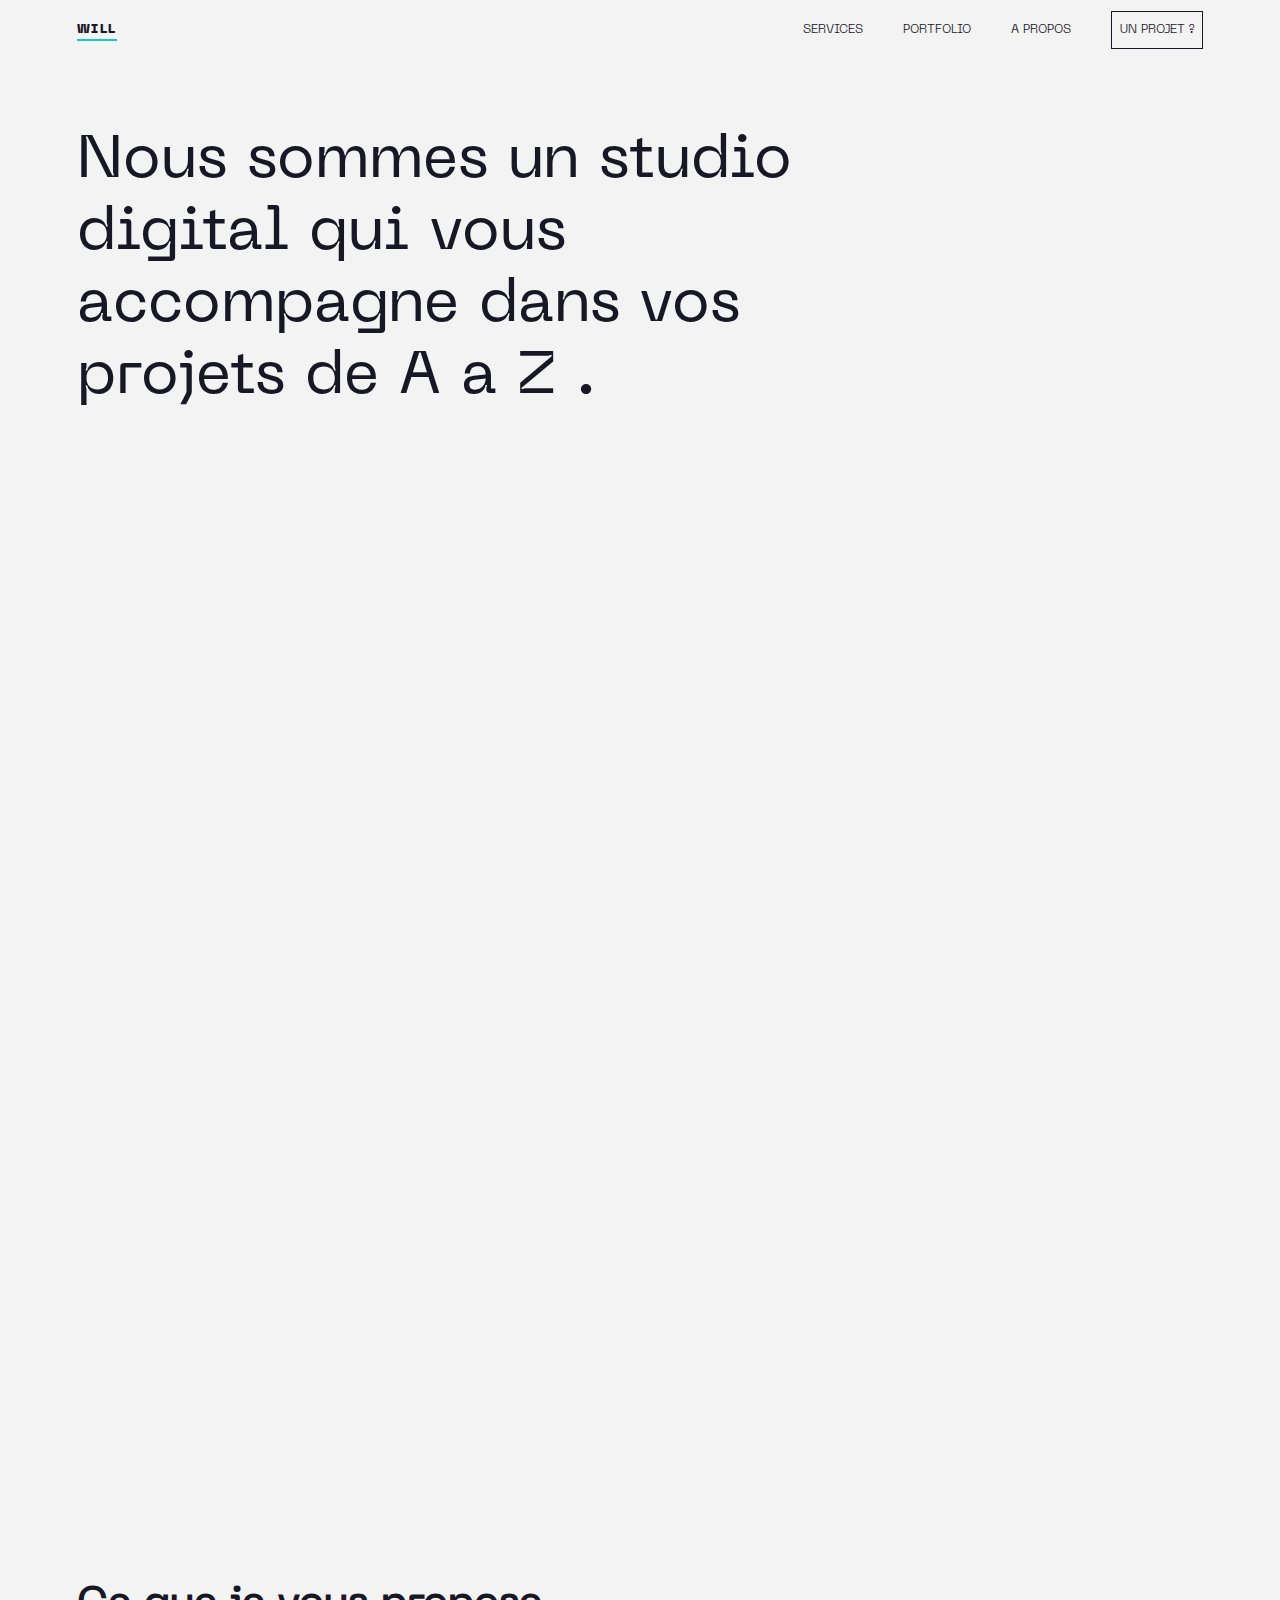
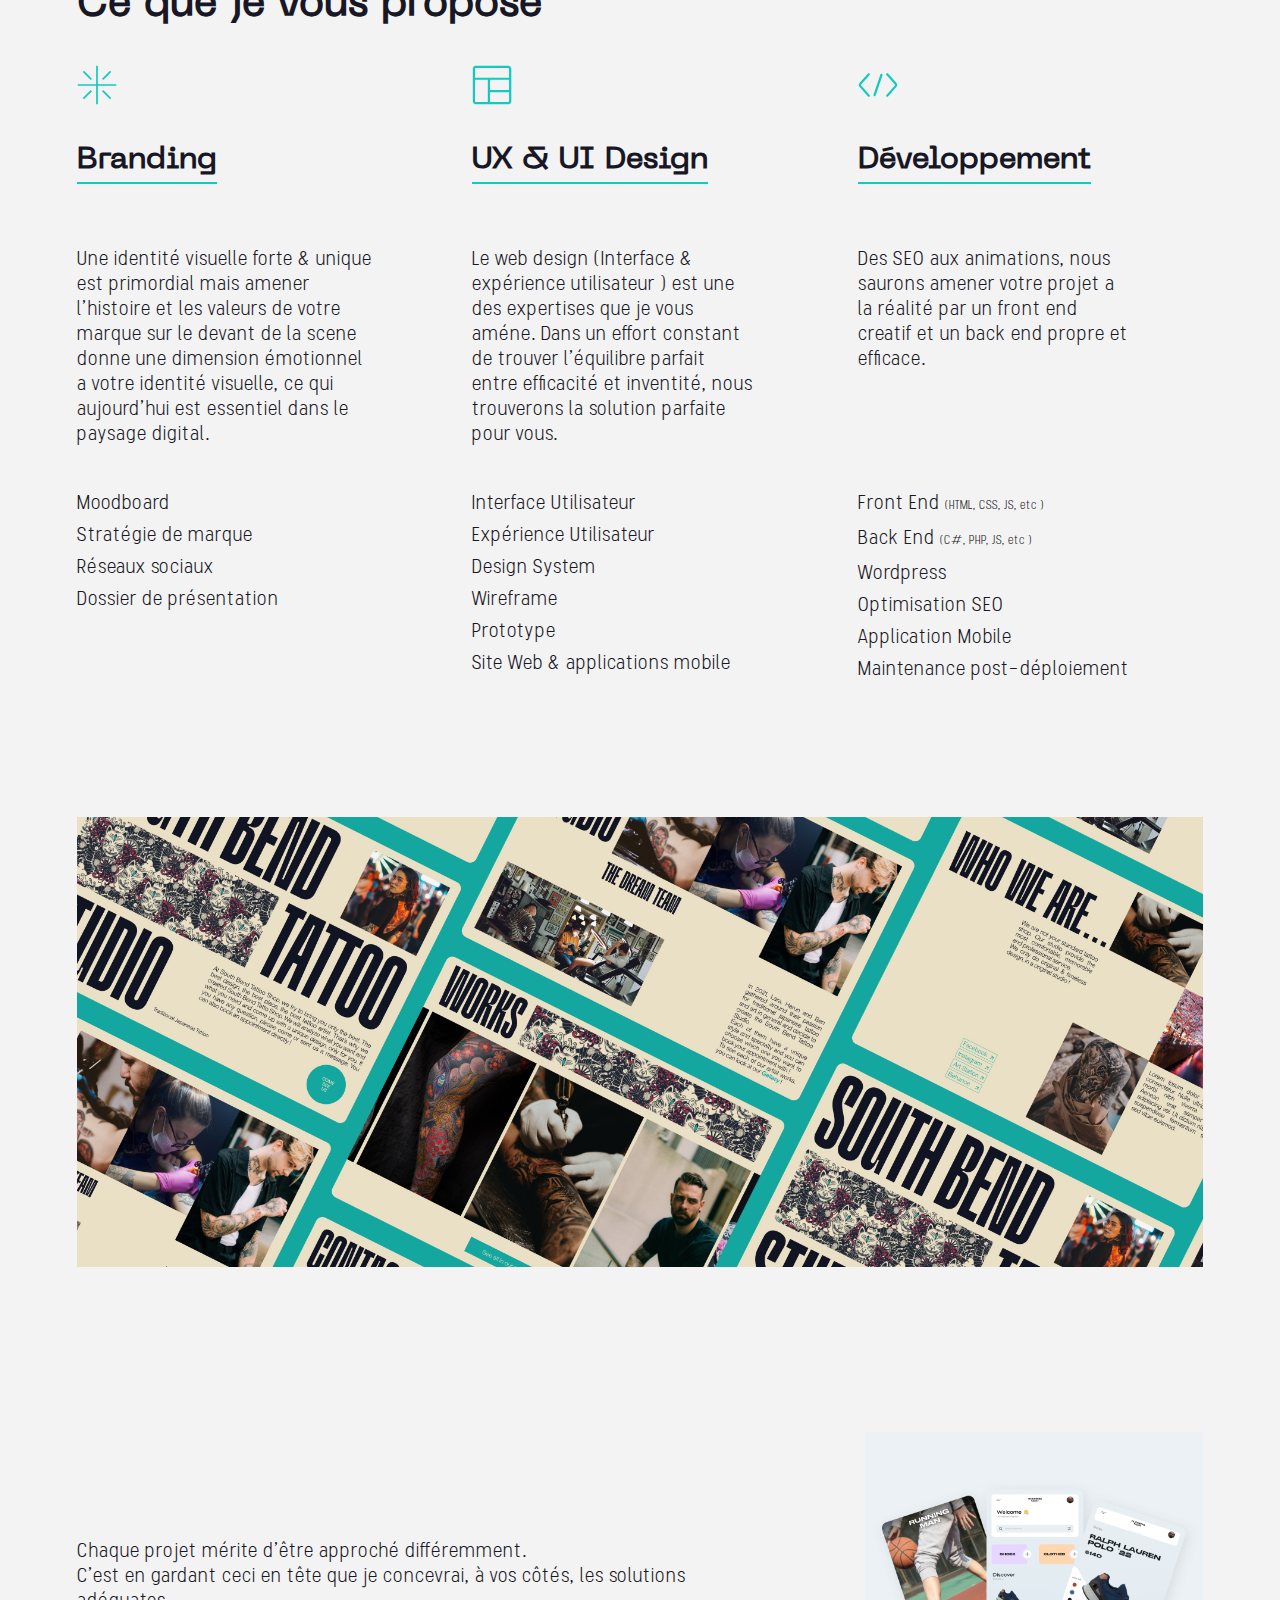
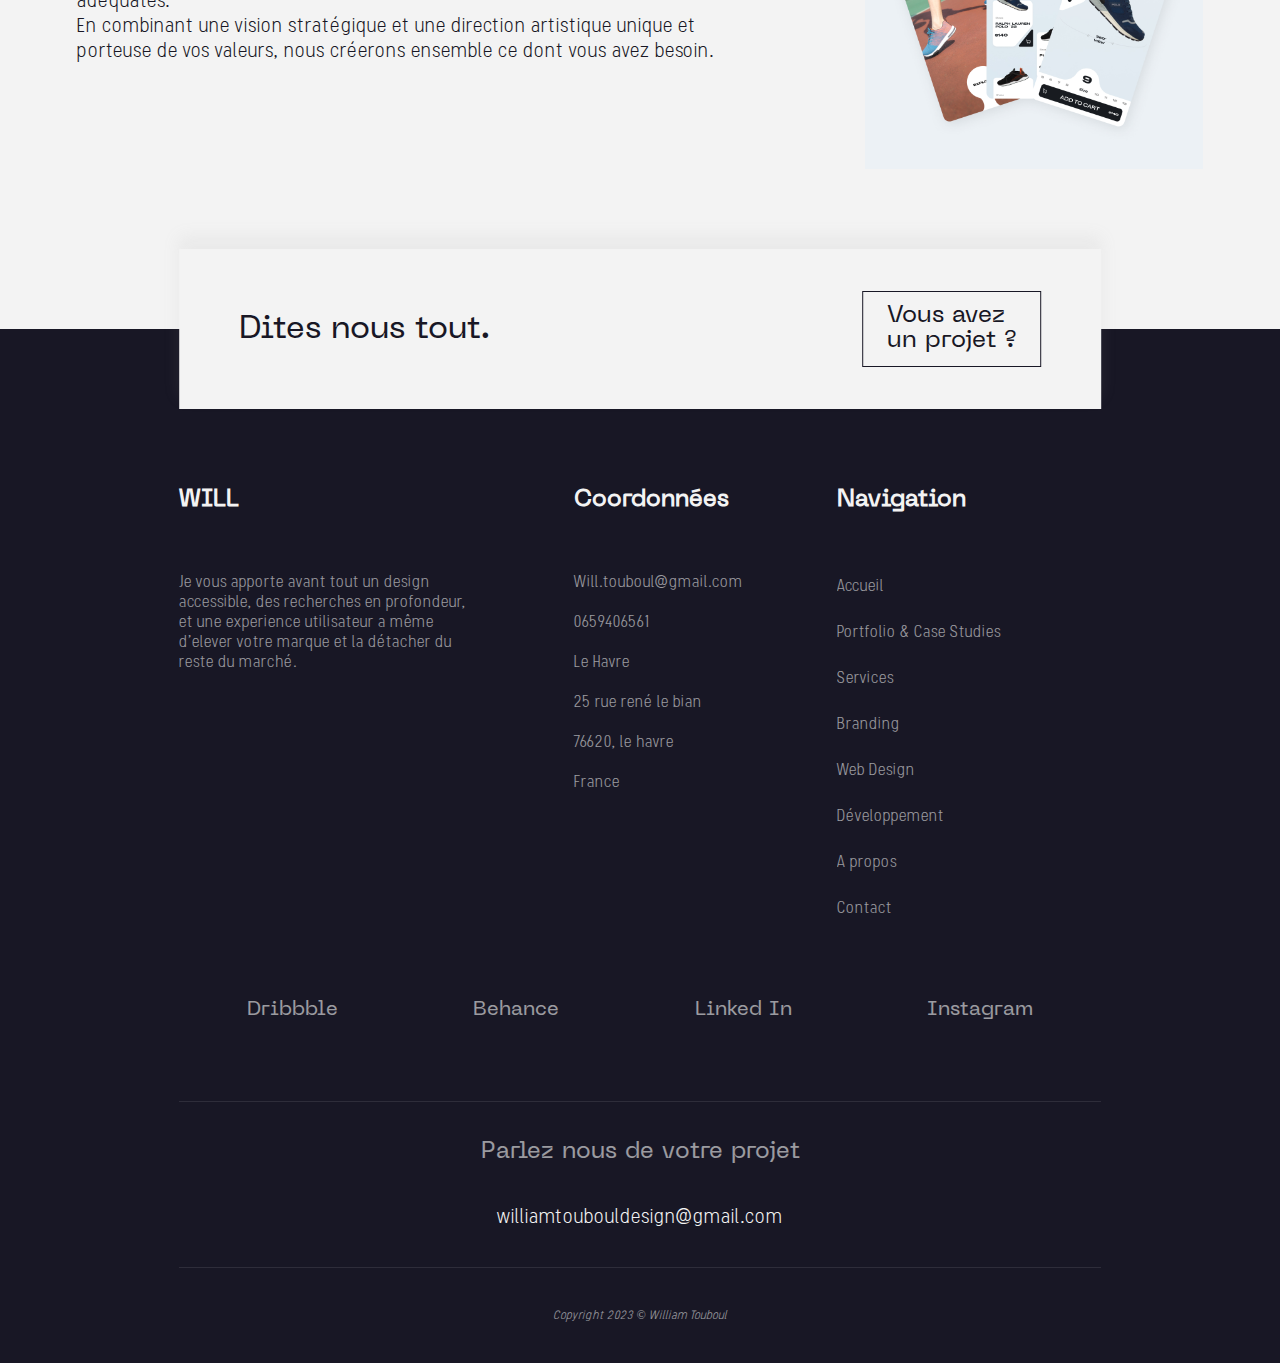
<file: index.html>
<!DOCTYPE html>
<html lang="fr">

<head>
    <meta charset="UTF-8">
    <meta http-equiv="X-UA-Compatible" content="IE=edge">
    <meta name="viewport" content="width=device-width, initial-scale=1.0">
    <title>William Touboul</title>
    <link rel="stylesheet" href="assets/css/main.css">
</head>

<body class="index">
    <nav>
        <h1><a href="index.html">Will</a></h1>
        <ul class="navigation">
            <li class="dropdown_parent">
                <a href="services/services.html">Services</a>
                <div class="dropdown_content">
                    <a href="services/branding.html">Branding</a>
                    <a href="services/webdesign.html">Web Design</a>
                    <a href="services/dev.html">Web Développement </a>
                </div>
            </li>

            <li><a href="portfolio.html">Portfolio</a></li>
            <li><a href="about.html">A propos</a></li>
            <li class="contact_nav"><a href="contact">Un projet ?</a></li>
        </ul>
        <p class="menu">Menu +</p>
    </nav>

    <div class="header_container">
        <p class="accroche">Nous sommes un studio digital qui vous accompagne dans vos projets de
            <span>
                A a Z
                <span class="stabilo"></span>
            </span>
            .
        </p>
        <!-- <p class="sous_accroche"></p> -->

        <div class="header_container_transition"></div>
    </div>

    <div class="gallery">
        <div class="gallery_transition"></div>
        <div class="gallery_item">
            <img src="assets/images/noise_card.jpg" alt="">
            <h3>Noise</h3>
        </div>
        <div class="gallery_item">
            <img src="assets/images/cl_card.jpg" alt="">
            <h3>City Lights</h3>
        </div>
        <div class="gallery_item">
            <img src="assets/images/sofltybrutal.jpg" alt="">
            <h3>Softly Brutal</h3>
        </div>

    </div>

    <div class="content_1">
        <h2>Ce que je vous propose</h2>
        <div class="what_we_do">
            <div class="wwd_branding">
                <svg width="52" height="52" viewBox="0 0 52 52" fill="none" xmlns="http://www.w3.org/2000/svg">
                    <path
                        d="M27.1157 24.8843V1H24.8843V24.8843H1V27.1157H24.8843V51H27.1157V27.1157H51V24.8843H27.1157Z"
                        fill="var(--accent)" />
                    <path d="M32.5503 34.1298L34.1284 32.5518L44.4685 42.8919L42.8905 44.47L32.5503 34.1298Z"
                        fill="var(--accent)" />
                    <path d="M7.53516 42.8856L17.8753 32.5454L19.4534 34.1235L9.11323 44.4636L7.53516 42.8856Z"
                        fill="var(--accent)" />
                    <path d="M32.584 17.8387L42.8883 7.53442L44.4664 9.1125L34.1621 19.4168L32.584 17.8387Z"
                        fill="var(--accent)" />
                    <path d="M7.53516 9.11152L9.11323 7.53345L19.4175 17.8377L17.8395 19.4158L7.53516 9.11152Z"
                        fill="var(--accent)" />
                </svg>
                <h3>Branding</h3>
                <p>Une identité visuelle forte & unique est primordial mais amener l'histoire et les valeurs de votre
                    marque sur le
                    devant de la scene donne une dimension émotionnel a votre identité visuelle, ce qui aujourd'hui est
                    essentiel dans le paysage digital.</p>
            </div>

            <div class="wwd_uxui">
                <svg width="52" height="52" viewBox="0 0 52 52" fill="none" xmlns="http://www.w3.org/2000/svg">
                    <path
                        d="M47.1249 1.05615H4.8749C2.7624 1.05615 1.05615 2.7624 1.05615 4.8749V47.1249C1.05615 49.2374 2.7624 51.0249 4.95615 51.0249H47.2062C49.3187 51.0249 51.1062 49.3187 51.1062 47.1249V4.8749C51.0249 2.7624 49.2374 1.05615 47.1249 1.05615ZM4.8749 3.8999H47.1249C47.6937 3.8999 48.1812 4.3874 48.1812 4.95615V16.5749H3.8999V4.8749C3.8999 4.30615 4.30615 3.8999 4.8749 3.8999ZM23.3999 19.3374H48.1812V32.5812H23.3999V19.3374ZM3.8999 47.1249V19.3374H20.5562V48.0999H4.8749C4.30615 48.1812 3.8999 47.6937 3.8999 47.1249ZM47.1249 48.1812H23.3999V35.5062H48.1812V47.1249C48.1812 47.6937 47.6937 48.1812 47.1249 48.1812Z"
                        fill="var(--accent)" />
                </svg>
                <h3>UX & UI Design</h3>
                <p>Le web design (Interface & expérience utilisateur ) est une des expertises que je vous améne. Dans un
                    effort constant de trouver l'équilibre parfait entre efficacité et inventité, nous trouverons la
                    solution parfaite pour vous.</p>

            </div>

            <div class="wwd_dev">
                <svg width="52" height="52" viewBox="0 0 52 52" fill="none" xmlns="http://www.w3.org/2000/svg">
                    <path
                        d="M15.1127 12.9999C15.6002 12.4311 15.6002 11.5374 15.0314 10.9686C14.4627 10.4811 13.5689 10.4811 13.0002 11.0499L1.9502 23.4811C0.731445 24.8624 0.731445 27.0561 1.9502 28.4374L13.0002 40.9499C13.2439 41.2749 13.6502 41.4374 14.0564 41.4374C14.3814 41.4374 14.7064 41.3561 15.0314 41.1124C15.6002 40.6249 15.6814 39.6499 15.1127 39.0811L4.0627 26.5686C3.81895 26.2436 3.81895 25.6749 4.0627 25.3499L15.1127 12.9999Z"
                        fill="var(--accent)" />
                    <path
                        d="M50.0501 23.4812L39.0001 11.0499C38.5126 10.4812 37.6189 10.3999 36.9689 10.9687C36.4001 11.4562 36.3189 12.3499 36.8876 12.9999L47.9376 25.4312C48.1814 25.7562 48.1814 26.3249 47.9376 26.6499L36.8876 38.9999C36.4001 39.5687 36.4001 40.4624 36.9689 41.0312C37.2126 41.2749 37.6189 41.3562 37.9439 41.3562C38.3501 41.3562 38.7564 41.1937 39.0001 40.8687L50.0501 28.4374C51.2689 27.0562 51.2689 24.9437 50.0501 23.4812Z"
                        fill="var(--accent)" />
                    <path
                        d="M30.875 11.3748C30.1438 11.1311 29.3313 11.5373 29.0875 12.2686L20.15 38.8373C19.9875 39.5686 20.3125 40.3811 21.125 40.6248C21.2875 40.7061 21.45 40.7061 21.6125 40.7061C22.1813 40.7061 22.75 40.2998 22.9937 39.7311L31.9313 13.1623C32.0125 12.4311 31.6875 11.6186 30.875 11.3748Z"
                        fill="var(--accent)" />
                </svg>

                <h3>Développement</h3>
                <p>Des SEO aux animations, nous saurons amener votre projet a la réalité par un front end creatif et un
                    back end propre et efficace.</p>

            </div>

            <div class="skill_list">
                <ul>
                    <li>Moodboard</li>
                    <li>Stratégie de marque</li>
                    <li>Réseaux sociaux</li>
                    <li>Dossier de présentation</li>
                </ul>
            </div>

            <div class="skill_list">
                <ul>
                    <li>Interface Utilisateur</li>
                    <li>Expérience Utilisateur</li>
                    <li>Design System</li>
                    <li>Wireframe</li>
                    <li>Prototype</li>
                    <li>Site Web & applications mobile</li>
                </ul>
            </div>


            <div class="skill_list">
                <ul>
                    <li>Front End <span>(HTML, CSS, JS, etc )</span> </li>
                    <li>Back End <span>(C#, PHP, JS, etc )</span></li>
                    <li>Wordpress</li>
                    <li>Optimisation SEO</li>
                    <li>Application Mobile</li>
                    <li>Maintenance post-déploiement</li>
                </ul>
            </div>
        </div>
    </div>

    <img class="banner_mid" src="assets/images/bannertatoo.jpg" alt="">

    <div class="content_2">
        <p>
            Chaque projet mérite d'être approché différemment.
            <br>
            C'est en gardant ceci en tête que je concevrai, à vos
            côtés, les solutions adéquates.
            <br>
            En combinant une vision stratégique et une direction artistique unique et porteuse de vos valeurs, nous
            créerons ensemble ce dont vous avez besoin.
        </p>
        <img src="assets/images/front_shoes.jpg" alt="">
    </div>

    <footer>
        <div class="row_1">
            <div class="encart">
                <div class="left">Dites nous tout.</div>
                <a href="../contact.html" class="right">Vous avez<br>un projet ? </a>
            </div>
            <div class="left">
                <h3>WILL</h3>
                <p>
                    Je vous apporte avant tout un design accessible, des recherches en profondeur,
                    et une experience utilisateur a même d'elever votre marque et la détacher du reste du marché.
                </p>
            </div>
            <div class="holder"></div>
            <div class="middle">
                <h3>Coordonnées</h3>
                <ul>
                    <li>Will.touboul@gmail.com</li>
                    <li>0659406561</li>
                    <li>Le Havre</li>
                    <li>25 rue rené le bian</li>
                    <li>76620, le havre</li>
                    <li>France</li>
                </ul>
            </div>
            <div class="right">
                <h3>Navigation</h3>
                <ul>
                    <li>
                        <a href="#">
                            Accueil
                        </a>
                    </li>
                    <li>
                        <a href="#">
                            Portfolio & Case Studies
                        </a>
                    </li>
                    <li>
                        <a href="#">
                            Services
                        </a>
                    </li>
                    <li class="in_services">
                        <a href="#">
                            Branding
                        </a>
                    </li>
                    <li class="in_services">
                        <a href="#">
                            Web Design
                        </a>
                    </li>
                    <li class="in_services">
                        <a href="#">
                            Développement
                        </a>
                    </li>
                    <li>
                        <a href="#">
                            A propos
                        </a>
                    </li>
                    <li>
                        <a href="#">
                            Contact
                        </a>
                    </li>
                </ul>
            </div>
        </div>
        <div class="row_rs">
            <a href="">Dribbble</a>
            <a href="">Behance</a>
            <a href="">Linked In</a>
            <a href="">Instagram</a>
        </div>
        <div class="row_mail">
            <h3>
                Parlez nous de votre projet
            </h3>
            <a href="#">
                williamtoubouldesign@gmail.com
            </a>
        </div>
        <div class="row_copyright">
            <p>Copyright 2023 © William Touboul</p>
        </div>
    </footer>
    <script src="assets/scripts/main.js"></script>
</body>

</html>
</file>
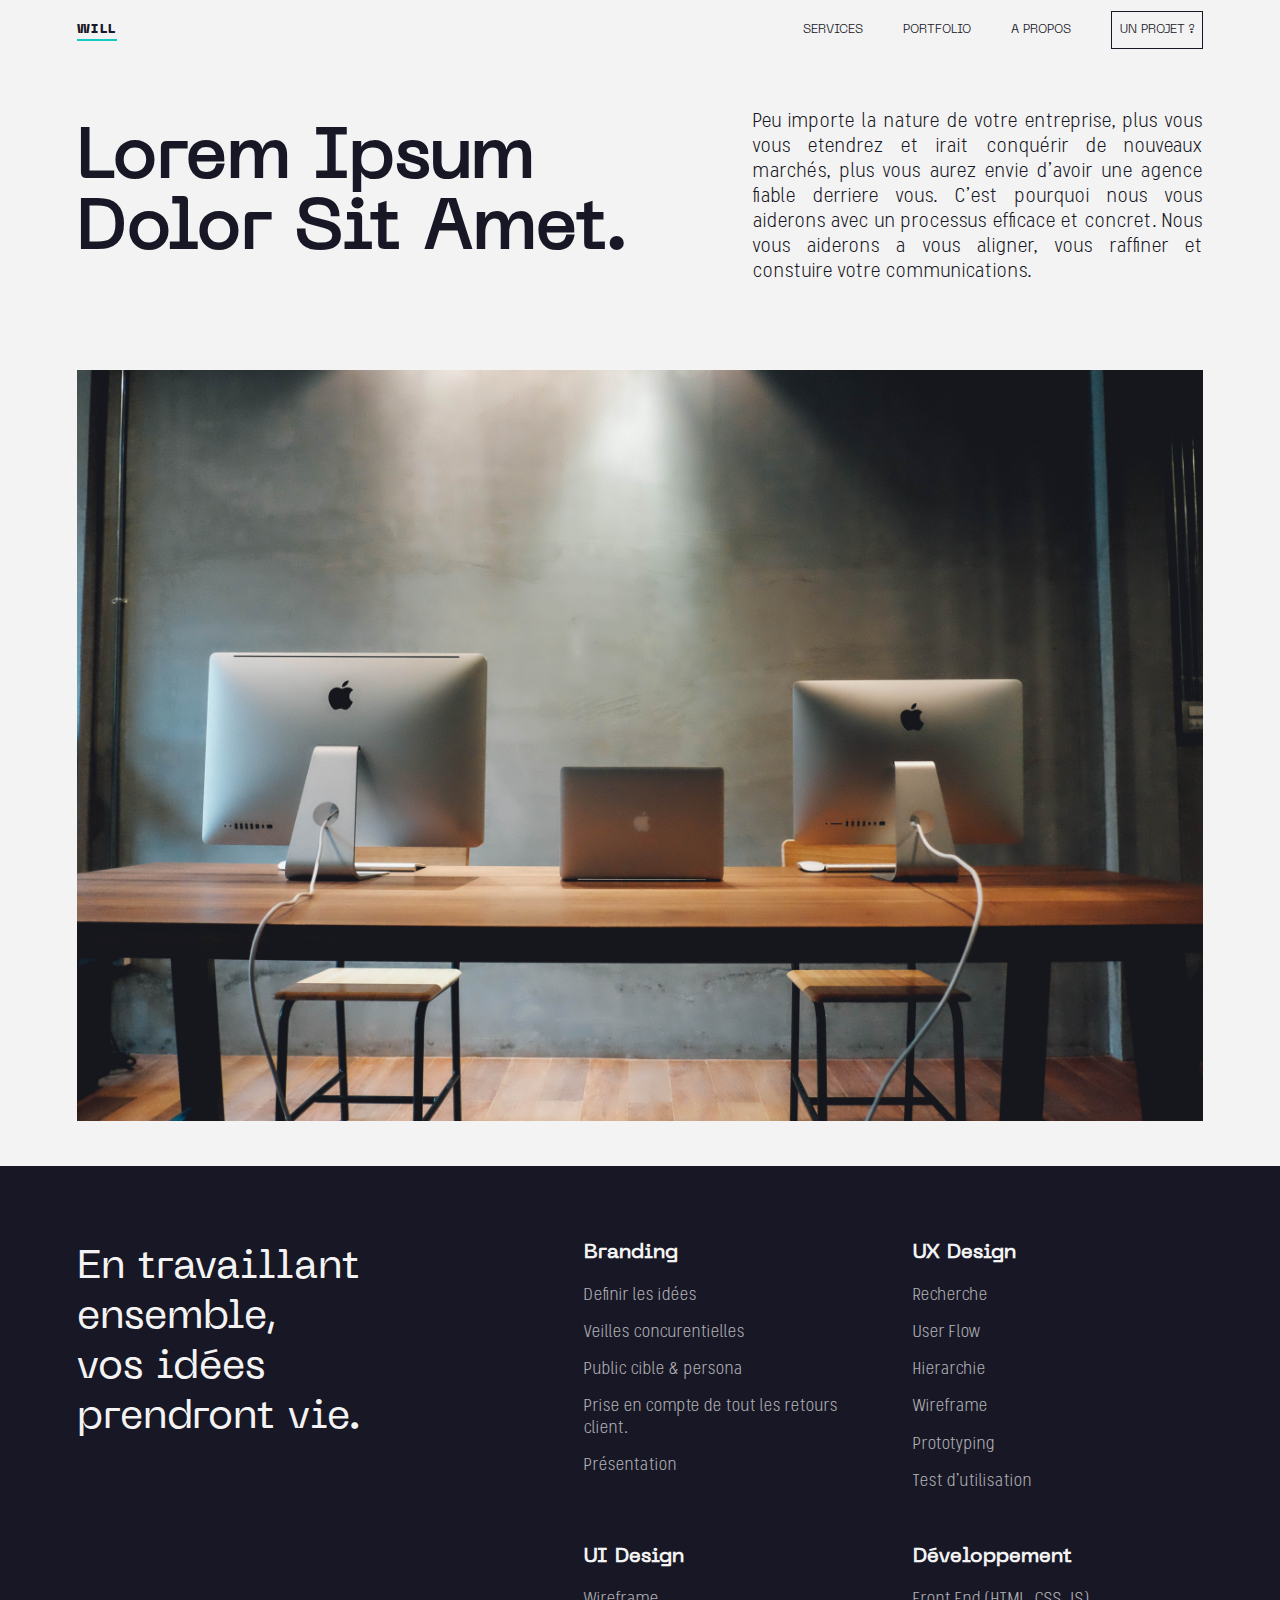
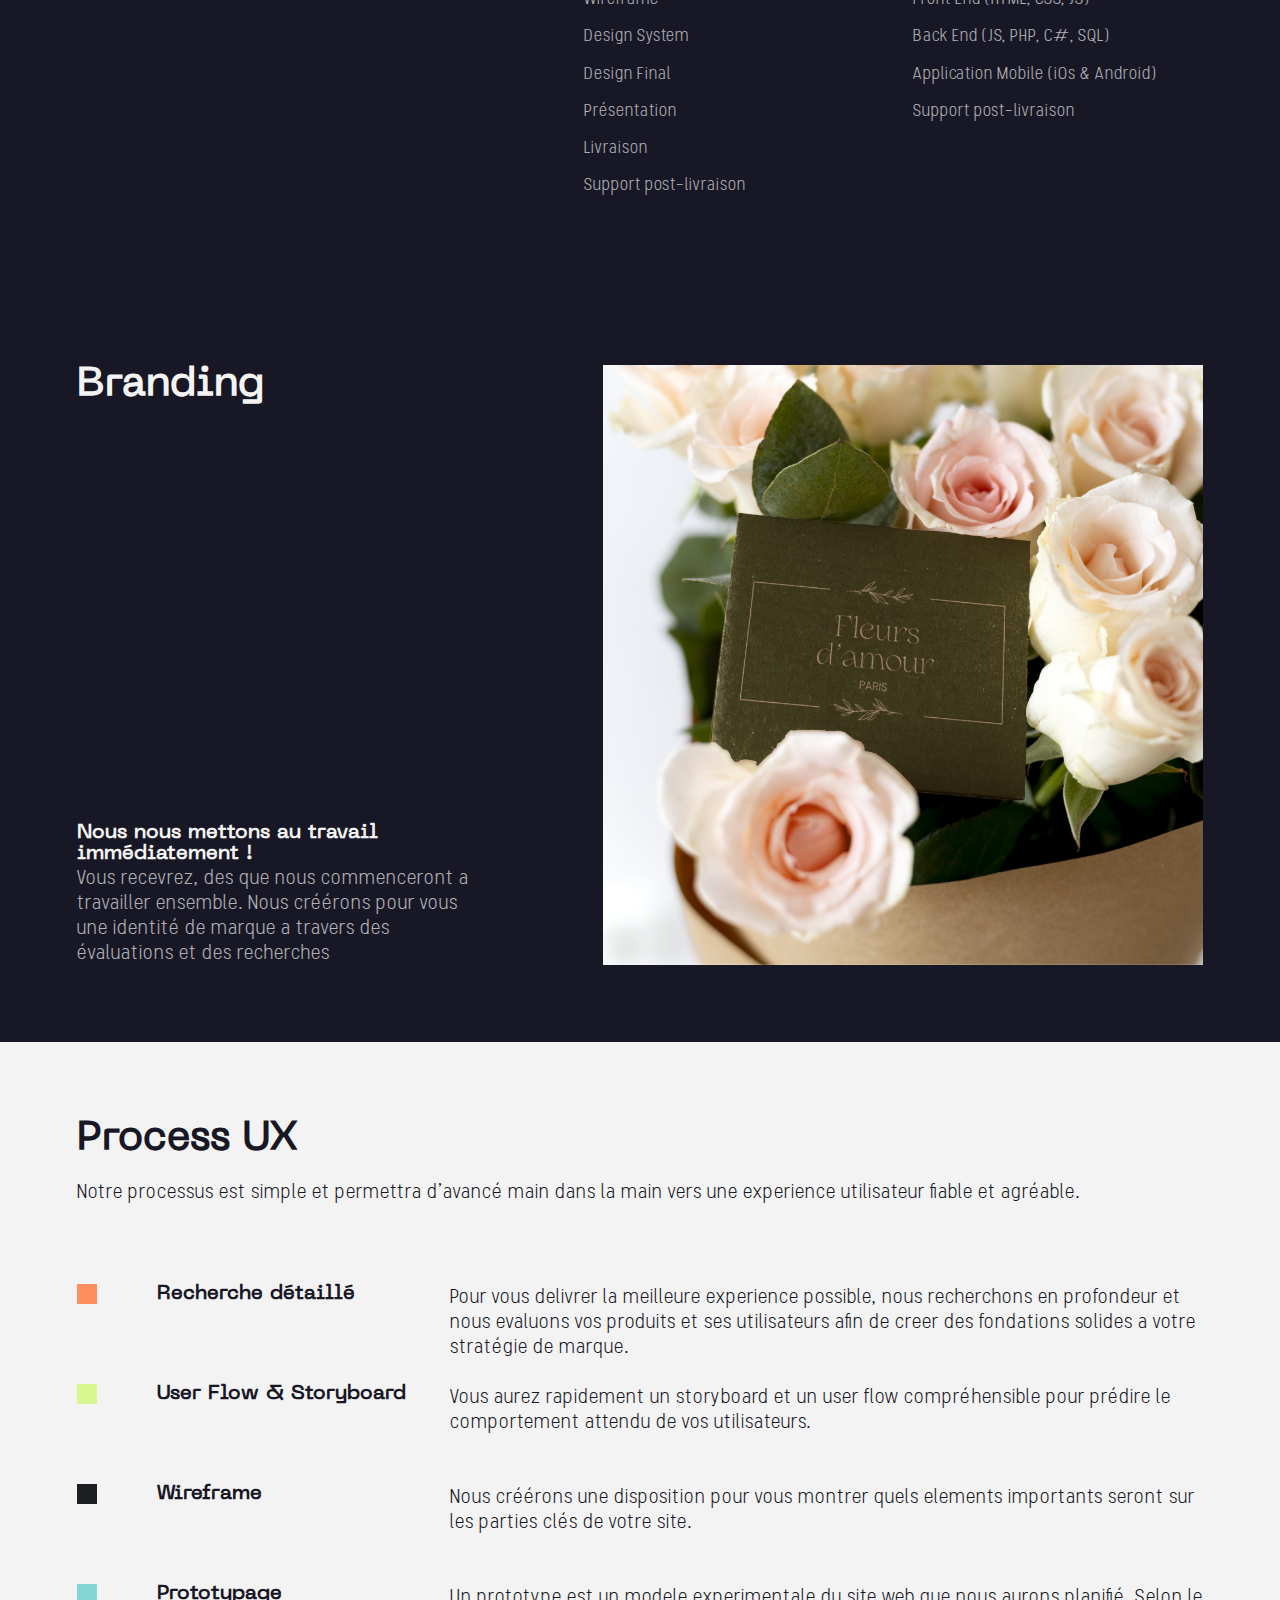
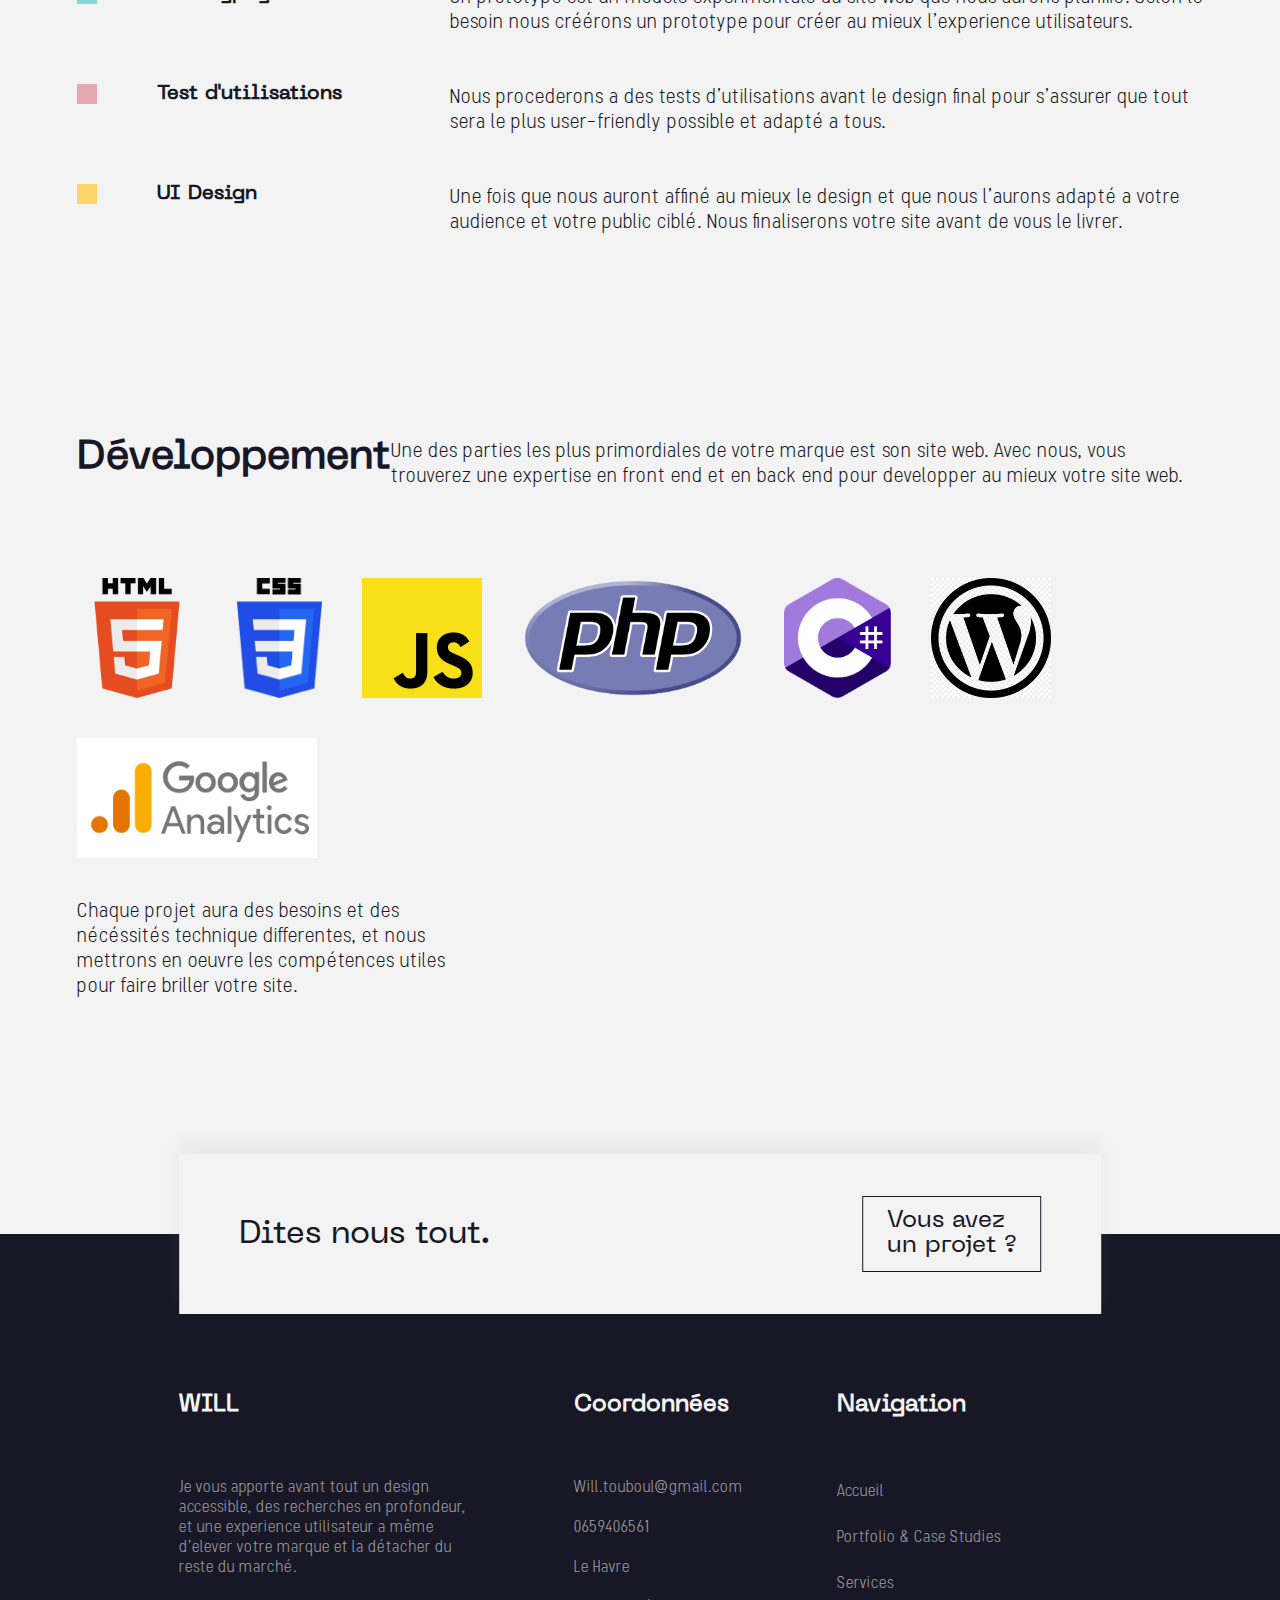
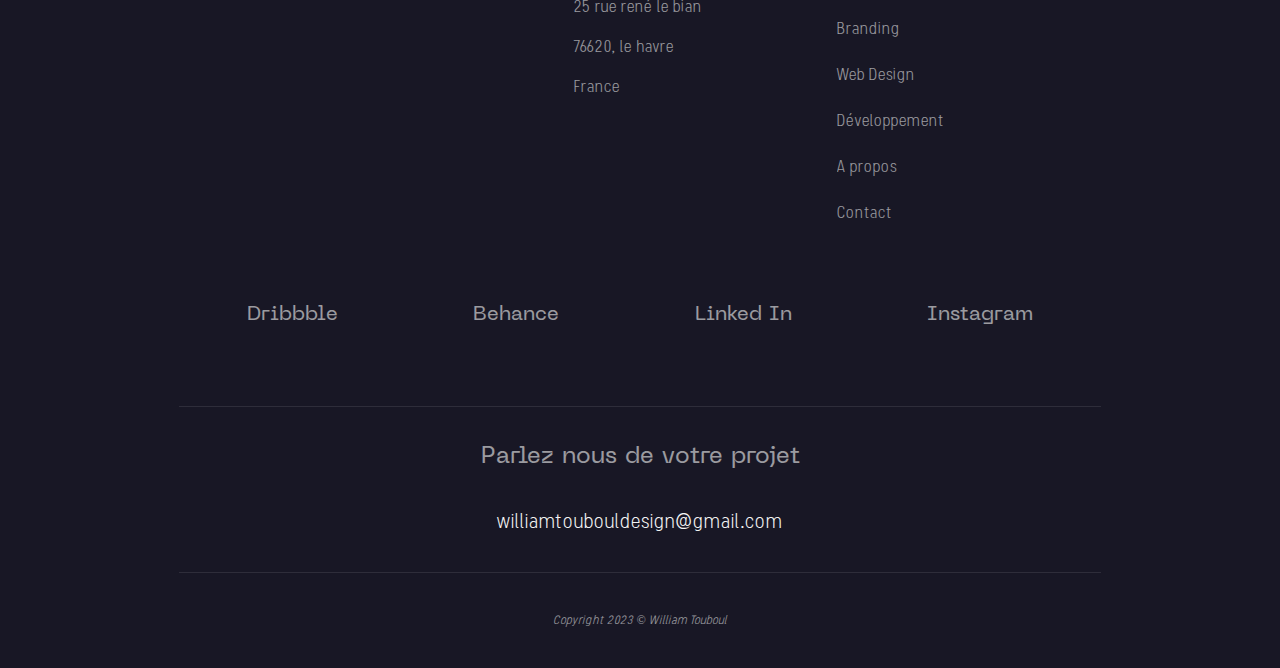
<file: services/services.html>
<!DOCTYPE html>
<html lang="fr">

<head>
    <meta charset="UTF-8">
    <meta http-equiv="X-UA-Compatible" content="IE=edge">
    <meta name="viewport" content="width=device-width, initial-scale=1.0">
    <title>William Touboul</title>
    <link rel="stylesheet" href="../assets/css/main.css">
</head>

<body class="body_services">
    <nav>
        <h1><a href="../index.html">Will</a></h1>
        <ul class="navigation">
            <li class="dropdown_parent">
                <a href="services/services.html">Services</a>
                <div class="dropdown_content">
                    <a href="services/branding.html">Branding</a>
                    <a href="services/webdesign.html">Web Design</a>
                    <a href="services/dev.html">Web Développement </a>
                </div>
            </li>

            <li><a href="portfolio.html">Portfolio</a></li>
            <li><a href="about.html">A propos</a></li>
            <li class="contact_nav"><a href="contact">Un projet ?</a></li>
        </ul>
        <p class="menu">Menu +</p>
    </nav>

    <div class="content_services_1">
        <h2>Lorem Ipsum Dolor Sit Amet.</h2>
        <p>
            Peu importe la nature de votre entreprise, plus vous vous etendrez et irait conquérir de nouveaux marchés,
            plus vous aurez envie d'avoir une agence fiable derriere vous.
            C'est pourquoi nous vous aiderons avec un processus efficace et concret.
            Nous vous aiderons a vous aligner, vous raffiner et constuire votre communications.
        </p>
    </div>

    <img src="../assets/images/serv_1.jpg" alt="" class="image_1">

    <div class="content_services_2">
        <div class="left">
            <p>En travaillant ensemble,<br> vos idées prendront vie.</p>
        </div>
        <div class="right">
            <div class="grid_method">
                <div>
                    <h4>Branding</h4>
                    <ul>
                        <li>Definir les idées</li>
                        <li>Veilles concurentielles</li>
                        <li>Public cible & persona</li>
                        <li>Prise en compte de tout les retours client.</li>
                        <li>Présentation</li>
                    </ul>
                </div>
                <div>
                    <h4>UX Design</h4>
                    <ul>
                        <li>Recherche</li>
                        <li>User Flow</li>
                        <li>Hierarchie</li>
                        <li>Wireframe</li>
                        <li>Prototyping</li>
                        <li>Test d'utilisation</li>
                    </ul>
                </div>
                <div>
                    <h4>UI Design</h4>
                    <ul>
                        <li>Wireframe</li>
                        <li>Design System</li>
                        <li>Design Final</li>
                        <li>Présentation</li>
                        <li>Livraison</li>
                        <li>Support post-livraison</li>
                    </ul>
                </div>
                <div>
                    <h4>Développement</h4>
                    <ul>
                        <li>Front End (HTML, CSS, JS)</li>
                        <li>Back End (JS, PHP, C#, SQL)</li>
                        <li>Application Mobile (iOs & Android)</li>
                        <li>Support post-livraison</li>
                    </ul>
                </div>
            </div>
        </div>
    </div>

    <div class="content_services_3">
        <div class="left">
            <h3>
                Branding
            </h3>
            <div>
                <h4>
                    Nous nous mettons au travail immédiatement !
                </h4>
                <p>
                    Vous recevrez, des que nous commenceront a travailler ensemble. Nous créérons pour vous une identité
                    de marque a travers des évaluations et des recherches
                </p>
            </div>
        </div>
        <img src="../assets/images/fleurdamour_1.png" alt="">
    </div>

    <div class="content_services_4">
        <h2>Process UX</h2>
        <p>
            Notre processus est simple et permettra d'avancé main dans la main vers une experience utilisateur fiable et
            agréable.
        </p>

        <div class="process">
            <div class="process_line">
                <h4>
                    Recherche détaillé
                </h4>
                <p>
                    Pour vous delivrer la meilleure experience possible, nous recherchons en profondeur
                    et nous evaluons vos produits et ses utilisateurs afin de creer des fondations
                    solides a votre stratégie de marque.
                </p>
            </div>
            <div class="process_line">
                <h4>
                    User Flow & Storyboard
                </h4>
                <p>
                    Vous aurez rapidement un storyboard et un user flow compréhensible pour prédire le comportement
                    attendu de vos utilisateurs.
                </p>
            </div>
            <div class="process_line">
                <h4>
                    Wireframe
                </h4>
                <p>
                    Nous créérons une disposition pour vous montrer quels elements importants seront sur les parties
                    clés de votre site.
                </p>
            </div>
            <div class="process_line">
                <h4>
                    Prototypage
                </h4>
                <p>
                    Un prototype est un modele experimentale du site web que nous aurons planifié.
                    Selon le besoin nous créérons un prototype pour créer au mieux l'experience utilisateurs.
                </p>
            </div>
            <div class="process_line">
                <h4>
                    Test d'utilisations
                </h4>
                <p>
                    Nous procederons a des tests d'utilisations avant le design final pour s'assurer que tout sera le
                    plus user-friendly possible et adapté a tous.
                </p>
            </div>
            <div class="process_line">
                <h4>
                    UI Design
                </h4>
                <p>
                    Une fois que nous auront affiné au mieux le design et que nous l'aurons adapté a votre audience et
                    votre public ciblé. Nous finaliserons votre site avant de vous le livrer.
                </p>
            </div>
        </div>
    </div>

    <div class="content_services_5">
        <div class="accroche">
            <h2>Développement</h2>
            <p>
                Une des parties les plus primordiales de votre marque est son site web.
                Avec nous, vous trouverez une expertise en front end et en back end pour developper au mieux votre site
                web.
            </p>
        </div>
        <div class="language">
            <img src="../assets/images/language/HTML5_logo_and_wordmark.svg.png" alt="">
            <img src="../assets/images/language/1452px-CSS3_logo_and_wordmark.svg.png" alt="">
            <img src="../assets/images/language/Unofficial_JavaScript_logo_2.svg.png" alt="">

            <img src="../assets/images/language/PHP-logo.svg.png" alt="">
            <img src="../assets/images/language/Logo_C_sharp.svg.png" alt="">
            <img src="../assets/images/language/kisspng-wordpress-computer-icons-logo-5b0a12cf9a76a9.7667646415273868316327.jpg"
                alt="">
            <img src="../assets/images/language/google_analytics-ar21.png" alt="">
        </div>

        <p>
            Chaque projet aura des besoins et des nécéssités technique differentes, et nous mettrons en oeuvre les
            compétences utiles pour faire briller votre site.

        </p>
    </div>

    <footer>
        <div class="row_1">
            <div class="encart">
                <div class="left">Dites nous tout.</div>
                <a href="../contact.html" class="right">Vous avez<br>un projet ? </a>
            </div>
            <div class="left">
                <h3>WILL</h3>
                <p>
                    Je vous apporte avant tout un design accessible, des recherches en profondeur,
                    et une experience utilisateur a même d'elever votre marque et la détacher du reste du marché.
                </p>
            </div>
            <div class="holder"></div>
            <div class="middle">
                <h3>Coordonnées</h3>
                <ul>
                    <li>Will.touboul@gmail.com</li>
                    <li>0659406561</li>
                    <li>Le Havre</li>
                    <li>25 rue rené le bian</li>
                    <li>76620, le havre</li>
                    <li>France</li>
                </ul>
            </div>
            <div class="right">
                <h3>Navigation</h3>
                <ul>
                    <li>
                        <a href="#">
                            Accueil
                        </a>
                    </li>
                    <li>
                        <a href="#">
                            Portfolio & Case Studies
                        </a>
                    </li>
                    <li>
                        <a href="#">
                            Services
                        </a>
                    </li>
                    <li class="in_services">
                        <a href="#">
                            Branding
                        </a>
                    </li>
                    <li class="in_services">
                        <a href="#">
                            Web Design
                        </a>
                    </li>
                    <li class="in_services">
                        <a href="#">
                            Développement
                        </a>
                    </li>
                    <li>
                        <a href="#">
                            A propos
                        </a>
                    </li>
                    <li>
                        <a href="#">
                            Contact
                        </a>
                    </li>
                </ul>
            </div>
        </div>
        <div class="row_rs">
            <a href="">Dribbble</a>
            <a href="">Behance</a>
            <a href="">Linked In</a>
            <a href="">Instagram</a>
        </div>
        <div class="row_mail">
            <h3>
                Parlez nous de votre projet
            </h3>
            <a href="#">
                williamtoubouldesign@gmail.com
            </a>
        </div>
        <div class="row_copyright">
            <p>Copyright 2023 © William Touboul</p>
        </div>
    </footer>

    <script>
        const toggle = document.querySelector('.menu');
        const navbar = document.querySelector('nav');
        const body = document.querySelector('body');

        toggle.addEventListener('click', function () {
            if (navbar.classList.contains('nav_open')) {
                navbar.classList.remove('nav_open');
                body.style.overflow = 'none';
            } else {
                navbar.classList.add('nav_open');
                body.style.overflow = 'scroll';
            }
        })
    </script>

</body>

</html>
</file>
<file: assets/css/main.css>
* {
  margin: 0;
  padding: 0;
  box-sizing: border-box;
}

/* ------------------------------ Neue Machina ------------------------------ */
@font-face {
  font-family: neue_mechanica_regular;
  src: url("../fonts/NeueMachina/PPNeueMachina-InktrapRegular.otf");
}
@font-face {
  font-family: neue_mechanica_bold;
  src: url("../fonts/NeueMachina/PPNeueMachina-InktrapUltrabold.otf");
}
@font-face {
  font-family: neue_mechanica_light;
  src: url("../fonts/NeueMachina/PPNeueMachina-InktrapLight.otf");
}
/* --------------------------------- Stellar -------------------------------- */
@font-face {
  font-family: stellar_bold;
  src: url("../fonts/Stellar/PPStellar-Bold.otf");
}
@font-face {
  font-family: stellar_light;
  src: url("../fonts/Stellar/PPStellar-Light.otf");
}
/* ------------------------------- Gosha Sans ------------------------------- */
@font-face {
  font-family: gosha_bold;
  src: url("../fonts/goshaSans/PPGoshaSans-Bold.otf");
}
@font-face {
  font-family: gosha_regular;
  src: url("../fonts/goshaSans/PPGoshaSans-Regular.otf");
}
/* 

neue_mechanica_bold; 
neue_mechanica_regular; 
neue_mechanica_light;

stellar_bold
stellar_light

gosha_abold
gosha_regular

*/
:root {
  --background: rgb(243, 243, 243);
  --text: #181725;
  --text_size: 1rem;
  --title-size: 2rem;
  --big-title: 3.5rem;
  --visited: #616161;
  --accent: #13c9c0;
  --main_margin: 6vw;
  font-size: 20px;
  --font_content: "stellar_light";
  --font_title: "neue_mechanica_regular";
}
@media screen and (max-width: 768px) {
  :root {
    font-size: 16px;
  }
}

body {
  background-color: var(--background);
  color: var(--text);
}

h1,
h2,
h3,
h4,
h5,
h6 {
  font-family: var(--font_title);
}

b,
strong {
  font-family: "stellar_bold";
}

p,
li {
  font-family: var(--font_content);
  line-height: 125%;
}

nav {
  display: flex;
  position: fixed;
  width: 100%;
  z-index: 99;
  top: 0;
  height: 3rem;
  align-items: center;
  justify-content: space-between;
  text-transform: uppercase;
  padding-left: var(--main_margin);
  padding-right: var(--main_margin);
  background-color: var(--background);
}
nav h1 {
  font-size: 0.6rem;
  font-family: "neue_mechanica_bold";
  font-weight: 200;
  letter-spacing: 1.5px;
  cursor: pointer;
  position: relative;
}
nav h1:after {
  content: "";
  position: absolute;
  height: 2px;
  width: 100%;
  background-color: var(--accent);
  bottom: -0.2rem;
  left: 0;
}
nav h1 a {
  text-decoration: none;
  color: var(--text);
}
nav h1 a:hover {
  color: var(--accent);
}
nav ul {
  list-style: none;
  display: flex;
  flex-direction: row;
  align-items: center;
  gap: 2rem;
}
nav ul li {
  font-family: "neue_mechanica_light";
}
nav ul li a {
  text-decoration: none;
  color: var(--text);
  font-size: 0.6rem;
}
nav ul li a:visited {
  color: var(--visited);
}
nav ul li a:hover {
  cursor: pointer;
  color: var(--accent);
  font-family: "neue_mechanica_regular";
}
nav ul li.dropdown_parent {
  position: relative;
}
nav ul li.dropdown_parent .dropdown_content {
  position: absolute;
  bottom: -101px;
  left: 0;
  display: flex;
  flex-direction: column;
  height: 100px;
  width: 250%;
  background-color: var(--background);
  gap: 0.6rem;
  padding-top: 0.6rem;
  height: 0;
  overflow: hidden;
  transition: all 0.2s ease-out;
  opacity: 0;
}
nav ul li.dropdown_parent:hover .dropdown_content {
  height: 100px;
  opacity: 1;
}
nav ul .contact_nav {
  border: 1px var(--text) solid;
  padding-top: 0.2rem;
  padding-bottom: 0.22rem;
  padding-left: 0.4rem;
  padding-right: 0.4rem;
}
nav ul .contact_nav:hover {
  background-color: var(--text);
  transition: all 0.2s ease-out;
  cursor: pointer;
}
nav ul .contact_nav:hover a {
  color: var(--accent) !important;
  transition: all 0.2s ease-out;
}
@media screen and (max-width: 425px) {
  nav ul {
    display: none;
  }
}
nav .menu {
  display: none;
}
@media screen and (max-width: 425px) {
  nav .menu {
    display: block;
  }
}

.nav_open {
  height: 100vh;
  width: 100%;
  display: flex;
  flex-direction: column;
  justify-content: space-around;
  position: relative;
}
.nav_open ul {
  display: block;
  display: flex;
  flex-direction: column;
  gap: 2rem;
}
.nav_open ul a {
  font-size: 2rem;
}
.nav_open h1 {
  position: absolute;
  top: 0.9rem;
  left: 1.5rem;
}
.nav_open .menu {
  position: absolute;
  top: 1rem;
  right: 1.5rem;
}

footer {
  background-color: var(--text);
  color: var(--background);
  position: relative;
  margin-top: 8rem;
  padding-top: 6rem;
}
footer .encart {
  position: absolute;
  box-shadow: 0px -12px 16px rgba(153, 153, 153, 0.11);
  background: var(--background);
  color: var(--text);
  min-height: 8rem;
  top: -4rem;
  left: 50%;
  transform: translateX(-50%);
  display: flex;
  flex-direction: row;
  align-items: center;
  justify-content: space-between;
  width: 60vw;
  padding-inline: 6rem;
}
@media screen and (max-width: 425px) {
  footer .encart {
    flex-direction: column;
    padding-top: 2rem;
    padding-bottom: 2rem;
  }
}
footer .encart .left {
  font-size: 1.6rem;
  width: 30%;
  font-family: var(--font_title);
}
@media screen and (max-width: 1440px) {
  footer .encart .left {
    width: 30%;
  }
}
@media screen and (max-width: 1280px) {
  footer .encart .left {
    width: 50%;
  }
}
@media screen and (max-width: 425px) {
  footer .encart .left {
    width: 100%;
    font-size: 1rem;
    margin-bottom: 2rem;
  }
}
footer .encart .right {
  font-size: 1.2rem;
  border: 1px var(--text) solid;
  padding: 0.6rem 1.2rem;
  font-family: var(--font_title);
  text-decoration: none;
  color: var(--text);
}
footer .encart .right:hover {
  background-color: var(--text);
  cursor: pointer;
  color: var(--accent) !important;
  transition: all 0.2s ease-out;
}
@media screen and (max-width: 425px) {
  footer .encart .right {
    font-size: 1rem;
  }
}
@media screen and (max-width: 1440px) {
  footer .encart {
    padding-inline: 3rem;
    width: 72vw;
  }
}
@media screen and (max-width: 1280px) {
  footer .encart {
    padding-inline: 3rem;
    width: 72vw;
  }
}
footer .row_1 {
  padding-inline: 20vw;
  display: grid;
  grid-template-columns: 3fr 2fr 2fr;
  margin-top: 2rem;
}
footer .row_1 p,
footer .row_1 ul,
footer .row_1 li {
  font-family: var(--font_content);
}
footer .row_1 > .left h3 {
  margin-bottom: 3rem;
}
footer .row_1 > .left p {
  font-size: 0.8rem;
  width: 75%;
  opacity: 0.6;
  line-height: 125%;
}
footer .row_1 > .middle h3 {
  margin-bottom: 3rem;
}
footer .row_1 > .middle ul {
  list-style: none;
  display: flex;
  flex-direction: column;
  gap: 1rem;
  font-size: 0.8rem;
  opacity: 0.6;
}
footer .row_1 > .right h3 {
  margin-bottom: 3rem;
}
footer .row_1 > .right ul {
  list-style: none;
  display: flex;
  flex-direction: column;
  gap: 1rem;
}
footer .row_1 > .right ul li a {
  color: var(--background);
  text-decoration: none;
  font-size: 0.8rem;
  opacity: 0.6;
}
footer .row_1 > .right ul li a:hover {
  transition: all 0.2s ease-out;
  color: var(--accent);
  opacity: 1 !important;
}
footer .row_1 .holder {
  display: none;
}
@media screen and (max-width: 1440px) {
  footer .row_1 {
    padding-inline: 0;
  }
}
@media screen and (max-width: 1280px) {
  footer .row_1 {
    padding-inline: 0;
  }
}
@media screen and (max-width: 850px) {
  footer .row_1 {
    grid-template-columns: 1fr 1fr;
  }
  footer .row_1 > .left, footer .row_1 > .middle, footer .row_1 > .right {
    width: 100%;
    margin-bottom: 2rem;
  }
  footer .row_1 .holder {
    display: block;
  }
}
@media screen and (max-width: 425px) {
  footer .row_1 {
    grid-template-columns: 1fr;
  }
  footer .row_1 > .left p {
    width: 100%;
    margin-bottom: 2rem;
  }
  footer .row_1 > .middle {
    margin-bottom: 2rem;
  }
}
footer .row_rs {
  padding-inline: 20vw;
  display: flex;
  justify-content: space-around;
  padding-top: 4rem;
  padding-bottom: 4rem;
  font-family: var(--font_title);
}
footer .row_rs a {
  color: var(--background);
  text-decoration: none;
  opacity: 0.6;
}
footer .row_rs a:hover {
  opacity: 1;
  color: var(--accent);
}
@media screen and (max-width: 1440px) {
  footer .row_rs {
    padding-inline: 0;
  }
}
@media screen and (max-width: 1280px) {
  footer .row_rs {
    padding-inline: 0;
  }
}
@media screen and (max-width: 425px) {
  footer .row_rs {
    flex-direction: column;
    align-items: center;
    gap: 1rem;
  }
}
footer .row_mail {
  display: flex;
  flex-direction: column;
  padding-inline: 20vw;
  justify-content: center;
  align-items: center;
  gap: 2rem;
  padding-top: 2rem;
  padding-bottom: 2rem;
  position: relative;
}
footer .row_mail:after {
  position: absolute;
  content: "";
  width: 60vw;
  height: 1px;
  background-color: var(--background);
  top: 0;
  opacity: 0.1;
}
@media screen and (max-width: 1440px) {
  footer .row_mail:after {
    width: 72vw;
  }
}
@media screen and (max-width: 1280px) {
  footer .row_mail:after {
    width: 72vw;
  }
}
footer .row_mail:before {
  position: absolute;
  content: "";
  width: 60vw;
  height: 1px;
  background-color: var(--background);
  bottom: 0;
  opacity: 0.1;
}
@media screen and (max-width: 1440px) {
  footer .row_mail:before {
    width: 72vw;
  }
}
@media screen and (max-width: 1280px) {
  footer .row_mail:before {
    width: 72vw;
  }
}
footer .row_mail h3 {
  opacity: 0.6;
  font-weight: 200;
}
@media screen and (max-width: 425px) {
  footer .row_mail h3 {
    align-self: flex-start;
  }
}
footer .row_mail a {
  text-decoration: none;
  color: var(--background);
  font-family: var(--font_content);
}
@media screen and (max-width: 425px) {
  footer .row_mail a {
    align-self: flex-start;
  }
}
@media screen and (max-width: 1440px) {
  footer .row_mail {
    padding-inline: 14vw;
  }
}
@media screen and (max-width: 1280px) {
  footer .row_mail {
    padding-inline: 14vw;
  }
}
@media screen and (max-width: 425px) {
  footer .row_mail {
    padding-left: 0;
    padding-right: 0;
  }
}
footer .row_copyright {
  display: flex;
  justify-content: center;
  align-items: center;
  padding-top: 2rem;
  padding-bottom: 2rem;
  opacity: 0.6;
  font-size: 0.6rem;
  font-style: italic;
}
@media screen and (max-width: 1440px) {
  footer {
    padding-inline: 14vw;
  }
}
@media screen and (max-width: 1280px) {
  footer {
    padding-inline: 14vw;
  }
}
@media screen and (max-width: 425px) {
  footer {
    padding-top: 9rem;
  }
}
@media screen and (max-width: 320px) {
  footer {
    padding-top: 12rem;
  }
}

.index .header_container {
  height: 60vh;
  display: flex;
  align-items: center;
  position: relative;
  overflow: hidden;
  padding-left: var(--main_margin);
  padding-right: var(--main_margin);
}
.index .header_container .header_container_transition {
  position: absolute;
  z-index: 99;
  background-color: var(--background);
  width: 100%;
  height: 100%;
  top: 0;
  left: 0;
}
.index .header_container .accroche {
  font-size: var(--big-title);
  font-family: var(--font_title);
  width: 65%;
  line-height: 120%;
}
.index .header_container .accroche span {
  position: relative;
  white-space: nowrap;
}
.index .header_container .accroche span .stabilo {
  background-color: var(--accent);
  width: 0%;
  height: 100%;
  position: absolute;
  top: -8%;
  left: -5%;
  z-index: -9;
}
@media screen and (max-width: 1280px) {
  .index .header_container .accroche {
    width: 70%;
    font-size: 3rem;
  }
}
@media screen and (max-width: 1024px) {
  .index .header_container .accroche {
    width: 85%;
    font-size: 2.5rem;
  }
}
@media screen and (max-width: 768px) {
  .index .header_container .accroche {
    width: 100%;
  }
}
.index .gallery {
  display: flex;
  flex-direction: row;
  justify-content: space-between;
  position: relative;
  margin-bottom: 8rem;
  padding-left: var(--main_margin);
  padding-right: var(--main_margin);
}
.index .gallery .gallery_transition {
  position: absolute;
  top: 0;
  left: 0;
  background-color: var(--background);
  height: 100%;
  width: 100%;
  z-index: 99;
}
.index .gallery .gallery_item {
  width: 32.5%;
}
.index .gallery .gallery_item img {
  height: 800px;
  margin-bottom: 1rem;
  width: 100%;
  background-color: #212121;
  opacity: 0.8;
  transition: opacity 0.2s ease-out;
  -o-object-fit: cover;
     object-fit: cover;
}
.index .gallery .gallery_item img:hover {
  cursor: pointer;
  opacity: 1;
}
.index .gallery .gallery_item h3 {
  margin-bottom: 1rem;
  font-size: var(--title-size);
  font-family: var(--font_title);
  font-weight: 400;
}
.index .content_1 {
  margin-bottom: 6rem;
  padding-left: var(--main_margin);
  padding-right: var(--main_margin);
}
.index .content_1 h2 {
  font-size: var(--title-size);
  font-family: var(--font_title);
  margin-bottom: 2rem;
}
.index .content_1 .what_we_do {
  display: grid;
  grid-template-columns: 1fr 1fr 1fr;
  grid-template-rows: 2fr 1fr;
}
@media screen and (max-width: 1024px) {
  .index .content_1 .what_we_do {
    grid-template-columns: 1fr;
    grid-template-areas: "c1" "c2" "c3" "c4" "c5" "c6";
  }
}
.index .content_1 .what_we_do svg {
  margin-bottom: 2rem;
}
@media screen and (max-width: 1024px) {
  .index .content_1 .what_we_do svg {
    margin-top: 2rem;
  }
}
.index .content_1 .what_we_do div {
  display: flex;
  flex-direction: column;
}
.index .content_1 .what_we_do div:nth-child(2), .index .content_1 .what_we_do div:nth-child(5) {
  padding-left: 1rem;
}
.index .content_1 .what_we_do div:nth-child(3), .index .content_1 .what_we_do div:nth-child(6) {
  padding-left: 1.5rem;
}
.index .content_1 .what_we_do div:nth-child(1) p, .index .content_1 .what_we_do div:nth-child(2) p, .index .content_1 .what_we_do div:nth-child(3) p {
  padding-top: 2rem;
}
.index .content_1 .what_we_do div:nth-child(4), .index .content_1 .what_we_do div:nth-child(5), .index .content_1 .what_we_do div:nth-child(6) {
  padding-top: 0;
  height: -webkit-max-content;
  height: -moz-max-content;
  height: max-content;
}
.index .content_1 .what_we_do div h3 {
  font-size: 1.5rem;
  margin-bottom: 1.5rem;
  position: relative;
  width: -webkit-max-content;
  width: -moz-max-content;
  width: max-content;
}
.index .content_1 .what_we_do div h3:after {
  content: "";
  position: absolute;
  height: 2px;
  width: 100%;
  background-color: var(--accent);
  bottom: -0.4rem;
  left: 0;
}
.index .content_1 .what_we_do div p {
  width: 60%;
  margin-bottom: 2rem;
}
.index .content_1 .what_we_do div ul {
  list-style: none;
}
.index .content_1 .what_we_do div ul li {
  line-height: 160%;
  position: relative;
  width: -webkit-max-content;
  width: -moz-max-content;
  width: max-content;
  font-family: var(--font_content);
}
.index .content_1 .what_we_do div ul li:after {
  position: absolute;
  content: "";
  left: 0;
  top: 0;
  background-color: var(--accent);
  width: 0%;
  height: 100%;
  z-index: -99;
  transition: all 0.4s ease-out;
}
.index .content_1 .what_we_do div ul li:hover {
  -webkit-background-clip: text;
          background-clip: text;
  transition: color 0.2s ease-out;
  /* a modifier selon accent */
  color: white;
}
.index .content_1 .what_we_do div ul li:hover:after {
  width: 100%;
}
.index .content_1 .what_we_do div ul li span {
  font-size: 0.6rem;
}
@media screen and (max-width: 1280px) {
  .index .content_1 .what_we_do div svg {
    height: 40px;
    width: 40px;
  }
  .index .content_1 .what_we_do div p {
    width: 80%;
  }
  .index .content_1 .what_we_do div ul li {
    width: 80%;
  }
}
@media screen and (max-width: 1024px) {
  .index .content_1 .what_we_do div {
    padding-left: 0 !important;
  }
  .index .content_1 .what_we_do div:first-child {
    grid-area: c1;
  }
  .index .content_1 .what_we_do div:nth-child(2) {
    grid-area: c3;
  }
  .index .content_1 .what_we_do div:nth-child(3) {
    grid-area: c5;
  }
  .index .content_1 .what_we_do div:nth-child(4) {
    grid-area: c2;
  }
  .index .content_1 .what_we_do div:nth-child(5) {
    grid-area: c4;
  }
  .index .content_1 .what_we_do div:nth-child(6) {
    grid-area: c6;
  }
}
.index .banner_mid {
  width: 100%;
  height: 450px;
  margin-bottom: 8rem;
  -o-object-fit: cover;
     object-fit: cover;
  -o-object-position: center bottom;
     object-position: center bottom;
  padding-left: var(--main_margin);
  padding-right: var(--main_margin);
}
.index .content_2 {
  display: flex;
  padding-left: var(--main_margin);
  padding-right: var(--main_margin);
  flex-direction: row;
  justify-content: space-between;
  align-items: center;
  margin-bottom: 6rem;
}
.index .content_2 p {
  width: 60%;
}
.index .content_2 img {
  width: 30%;
}
@media screen and (max-width: 425px) {
  .index .content_2 {
    flex-direction: column;
  }
  .index .content_2 p,
.index .content_2 img {
    width: 100%;
  }
  .index .content_2 p {
    margin-bottom: 2rem;
  }
}

.body_services .content_services_1 {
  margin-top: 3rem;
  height: 30vh;
  display: flex;
  align-items: center;
  flex-direction: row;
  justify-content: space-between;
  padding-inline: var(--main_margin);
}
.body_services .content_services_1 h2 {
  font-size: var(--big-title);
  width: 50%;
}
.body_services .content_services_1 p {
  font-size: 1rem;
  width: 40%;
  text-align: justify;
}
@media screen and (max-width: 768px) {
  .body_services .content_services_1 {
    flex-direction: column;
    height: auto;
    margin-top: 6rem;
  }
  .body_services .content_services_1 h2 {
    width: 100%;
  }
  .body_services .content_services_1 p {
    width: 100%;
    margin-top: 2rem;
  }
}
.body_services .image_1 {
  width: 100%;
  margin-top: 2rem;
  margin-bottom: 2rem;
  padding-inline: var(--main_margin);
}
.body_services .content_services_2 {
  padding: var(--main_margin);
  background-color: var(--text);
  color: var(--background);
  display: flex;
  align-items: flex-start;
  justify-content: space-between;
}
.body_services .content_services_2 .left {
  width: 35%;
  display: flex;
  align-items: flex-start;
  height: 100;
}
.body_services .content_services_2 .left p {
  font-family: var(--font_title);
  font-size: var(--title-size);
}
.body_services .content_services_2 .right {
  width: 55%;
}
.body_services .content_services_2 .right .grid_method {
  display: grid;
  grid-template-columns: 1fr 1fr;
  gap: 2rem;
}
.body_services .content_services_2 .right .grid_method div h4 {
  font-size: var(--text_size);
  margin-bottom: 1rem;
}
.body_services .content_services_2 .right .grid_method div ul {
  list-style: none;
  opacity: 0.7;
}
.body_services .content_services_2 .right .grid_method div ul li {
  margin-bottom: 0.8rem;
  font-size: 0.85rem;
}
@media screen and (max-width: 768px) {
  .body_services .content_services_2 {
    flex-direction: column;
  }
  .body_services .content_services_2 .left {
    width: 100%;
    margin-bottom: 2rem;
  }
  .body_services .content_services_2 .right {
    width: 100%;
  }
}
.body_services .content_services_3 {
  padding: var(--main_margin);
  display: flex;
  flex-direction: row;
  justify-content: space-between;
  background-color: var(--text);
  color: var(--background);
}
.body_services .content_services_3 .left {
  width: 35%;
  display: flex;
  flex-direction: column;
  justify-content: space-between;
}
.body_services .content_services_3 .left h3 {
  font-size: var(--title-size);
}
.body_services .content_services_3 .left div {
  font-size: var(--text_size);
}
.body_services .content_services_3 .left div p {
  opacity: 0.7;
}
.body_services .content_services_3 img {
  max-height: 600px;
}
@media screen and (max-width: 768px) {
  .body_services .content_services_3 {
    flex-direction: column;
  }
  .body_services .content_services_3 img {
    width: auto;
    height: auto;
  }
  .body_services .content_services_3 .left {
    min-height: 45vh;
    width: 100%;
    margin-bottom: 2rem;
  }
}
.body_services .content_services_4 {
  padding: var(--main_margin);
}
.body_services .content_services_4 h2 {
  font-size: var(--title-size);
  width: 50%;
  margin-bottom: 1rem;
}
.body_services .content_services_4 .process {
  margin-top: 4rem;
}
.body_services .content_services_4 .process .process_line {
  display: flex;
  flex-direction: row;
  justify-content: space-between;
  margin-bottom: 2rem;
  padding-left: 4rem;
  position: relative;
  height: 3rem;
}
.body_services .content_services_4 .process .process_line h4 {
  width: 25%;
}
.body_services .content_services_4 .process .process_line p {
  width: 72%;
}
.body_services .content_services_4 .process .process_line:after {
  position: absolute;
  content: "";
  top: 0;
  left: 0;
  height: 1rem;
  width: 1rem;
  background-color: var(--text);
}
.body_services .content_services_4 .process .process_line:first-child:after {
  background-color: #FF8E5E;
}
.body_services .content_services_4 .process .process_line:nth-child(2):after {
  background-color: #D7F890;
}
.body_services .content_services_4 .process .process_line:nth-child(3):after {
  background-color: #1D1E22;
}
.body_services .content_services_4 .process .process_line:nth-child(4):after {
  background-color: #84D6D7;
}
.body_services .content_services_4 .process .process_line:nth-child(5):after {
  background-color: #E4A9AF;
}
.body_services .content_services_4 .process .process_line:nth-child(6):after {
  background-color: #FED56A;
}
@media screen and (max-width: 425px) {
  .body_services .content_services_4 .process h4 {
    margin-bottom: 1rem;
  }
}
@media screen and (max-width: 768px) {
  .body_services .content_services_4 .process .process_line {
    display: flex;
    flex-direction: column;
    height: auto;
    width: 100%;
  }
  .body_services .content_services_4 .process .process_line h4 {
    width: 100%;
  }
  .body_services .content_services_4 .process .process_line p {
    width: 100%;
  }
}
.body_services .content_services_5 {
  padding: var(--main_margin);
}
.body_services .content_services_5 .accroche {
  display: flex;
  flex-direction: row;
  justify-content: space-between;
}
.body_services .content_services_5 .accroche h2 {
  font-size: var(--title-size);
  width: 50%;
  margin-bottom: 1rem;
}
.body_services .content_services_5 .language {
  display: flex;
  flex-direction: row;
  justify-content: flex-start;
  align-items: center;
  gap: 2rem;
  margin-top: 4rem;
  flex-wrap: wrap;
  margin-bottom: 2rem;
}
.body_services .content_services_5 .language img {
  height: 120px;
}
.body_services .content_services_5 > p {
  margin-top: 2rem;
  width: 35%;
}
@media screen and (max-width: 768px) {
  .body_services .content_services_5 .accroche {
    flex-direction: column;
  }
  .body_services .content_services_5 > p {
    margin-top: 4rem;
    width: 100%;
  }
  .body_services .content_services_5 .language img {
    height: 60px;
  }
}

.body_branding .content_branding_2 {
  margin-top: 3rem;
  height: 30vh;
  display: flex;
  align-items: center;
  flex-direction: row;
  justify-content: space-between;
  padding-inline: var(--main_margin);
}
.body_branding .content_branding_2 h2 {
  font-size: var(--title-size);
  width: 50%;
}
.body_branding .content_branding_2 p {
  font-size: 1rem;
  width: 40%;
  text-align: justify;
}
@media screen and (max-width: 1280px) {
  .body_branding .content_branding_2 {
    margin-bottom: 2rem;
  }
}
@media screen and (max-width: 890px) {
  .body_branding .content_branding_2 {
    margin-bottom: 6rem;
  }
}
@media screen and (max-width: 768px) {
  .body_branding .content_branding_2 {
    flex-direction: column;
    height: auto;
    margin-top: 6rem;
  }
  .body_branding .content_branding_2 h2 {
    width: 100%;
  }
  .body_branding .content_branding_2 p {
    width: 100%;
    margin-top: 2rem;
  }
}
.body_branding .content_branding_3 {
  padding: var(--main_margin);
  background-color: var(--text);
  color: var(--background);
}
.body_branding .content_branding_3 h2 {
  margin-bottom: 2rem;
  font-size: var(--title-size);
}
.body_branding .content_branding_3 .design_grid {
  display: grid;
  grid-template-columns: 1fr 1fr;
  padding-inline: calc(20vw - var(--main_margin));
}
.body_branding .content_branding_3 .design_step {
  margin-bottom: 2rem;
}
.body_branding .content_branding_3 .design_step .step_number {
  font-size: var(--title-size);
  opacity: 0.6;
  margin-bottom: 1rem;
}
.body_branding .content_branding_3 .design_step h3 {
  margin-bottom: 1rem;
  font-size: 1.4rem;
}
.body_branding .content_branding_3 .design_step .step_description {
  opacity: 0.9;
  width: 90%;
}
.body_branding .content_branding_3 .design_step:nth-child(even) {
  padding-top: 3rem;
}
@media screen and (max-width: 768px) {
  .body_branding .content_branding_3 .design_grid {
    grid-template-columns: 1fr;
  }
  .body_branding .content_branding_3 .design_step {
    padding-top: 4rem;
    padding-bottom: 4rem;
  }
  .body_branding .content_branding_3 .design_step:nth-child(even) {
    padding-top: 0;
  }
}
.body_branding .cb4_title {
  padding-top: var(--main_margin);
  padding-left: var(--main_margin);
  font-size: var(--title-size);
}
.body_branding .content_branding_4 {
  padding: var(--main_margin);
  display: flex;
  flex-direction: row;
  align-items: center;
  justify-content: space-between;
}
.body_branding .content_branding_4 .card {
  min-height: 650px;
  width: 32%;
  position: relative;
  background-position: center center;
  background-size: cover;
  cursor: pointer;
  opacity: 0.9;
}
.body_branding .content_branding_4 .card:hover {
  opacity: 1;
}
.body_branding .content_branding_4 .card .title {
  position: absolute;
  left: 0;
  bottom: -1.8rem;
}
.body_branding .content_branding_4 .card:first-child {
  background-image: url("../images/poster_y.png");
}
.body_branding .content_branding_4 .card:nth-child(2) {
  background-image: url("../images/bannertatoo.jpg");
}
.body_branding .content_branding_4 .card:nth-child(3) {
  background-image: url("../images/cl_card.jpg");
}/*# sourceMappingURL=main.css.map */
</file>
